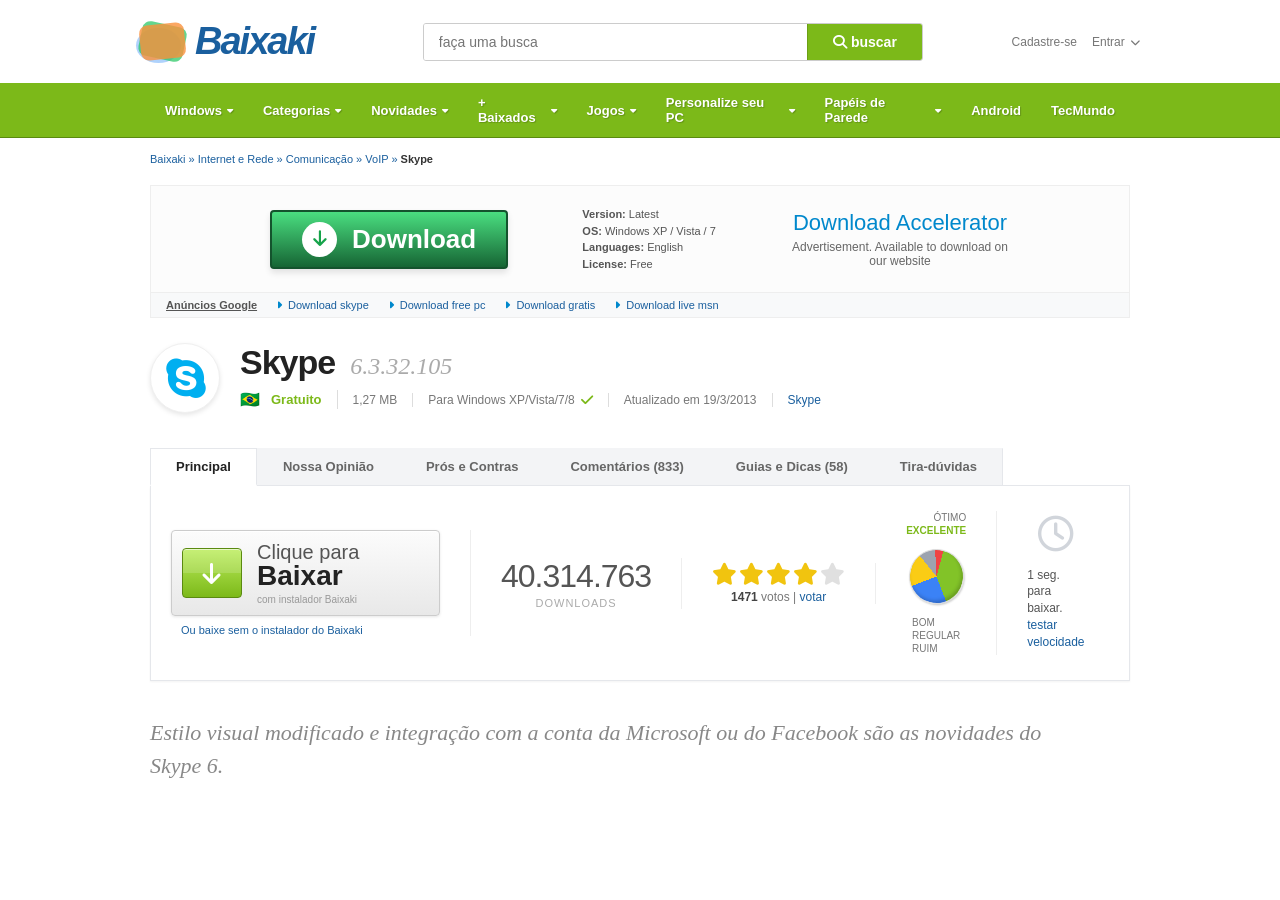
<file: index.html>
<!DOCTYPE html>
<html lang="pt-BR">
<head>
    <meta charset="UTF-8">
    <meta name="viewport" content="width=device-width, initial-scale=1.0">
    <title>Skype - Baixaki</title>
    <!-- FontAwesome para os ícones teste-->
    <link rel="stylesheet" href="https://cdnjs.cloudflare.com/ajax/libs/font-awesome/6.4.0/css/all.min.css">
    <link rel="stylesheet" href="css/style.css">
</head>
<body>

    <!-- Header Principal -->
    <header class="container header">
        <!-- Logo Falsa -->
        <div class="logo-container">
            <div class="logo-graphic">
                <div class="blue"></div>
                <div class="green"></div>
                <div class="orange"></div>
            </div>
            <div class="logo-text">Baixaki</div>
        </div>

        <!-- Barra de Busca -->
        <div class="search-container">
            <input type="text" placeholder="faça uma busca">
            <button><i class="fa-solid fa-magnifying-glass"></i> buscar</button>
        </div>

        <!-- Autenticação -->
        <div class="auth-links">
            <a href="https://globo.com">Cadastre-se</a>
            <a href="#">Entrar <i class="fa-solid fa-chevron-down" style="font-size:10px; margin-left:2px;"></i></a>
        </div>
    </header>

    <!-- Menu de Navegação Verde -->
    <nav class="main-nav-wrapper">
        <div class="container main-nav">
            <a href="#">Windows <i class="fa-solid fa-caret-down"></i></a>
            <a href="#">Categorias <i class="fa-solid fa-caret-down"></i></a>
            <a href="#">Novidades <i class="fa-solid fa-caret-down"></i></a>
            <a href="#">+ Baixados <i class="fa-solid fa-caret-down"></i></a>
            <a href="#">Jogos <i class="fa-solid fa-caret-down"></i></a>
            <a href="#">Personalize seu PC <i class="fa-solid fa-caret-down"></i></a>
            <a href="#">Papéis de Parede <i class="fa-solid fa-caret-down"></i></a>
            <a href="#">Android</a>
            <a href="#">TecMundo</a>
        </div>
    </nav>

    <!-- Container Principal -->
    <main class="container main-content">
        <!-- Breadcrumbs -->
        <div class="breadcrumbs">
            <a href="#">Baixaki</a> » 
            <a href="#">Internet e Rede</a> » 
            <a href="#">Comunicação</a> » 
            <a href="#">VoIP</a> » 
            <span>Skype</span>
        </div>

        <!-- Banner de Anúncio Falso -->
        <div class="ad-banner">
            <div class="ad-content">
                <button class="ad-btn-download">
                    <div class="ad-btn-icon"><i class="fa-solid fa-arrow-down"></i></div>
                    Download
                </button>
                
                <div class="ad-info">
                    <p><strong>Version:</strong> Latest</p>
                    <p><strong>OS:</strong> Windows XP / Vista / 7</p>
                    <p><strong>Languages:</strong> English</p>
                    <p><strong>License:</strong> Free</p>
                </div>

                <div class="ad-title">
                    <h3>Download Accelerator</h3>
                    <p>Advertisement. Available to download on our website</p>
                </div>
            </div>
            
            <div class="ad-links">
                <strong>Anúncios Google</strong>
                <a href="#"><i class="fa-solid fa-caret-right"></i> Download skype</a>
                <a href="#"><i class="fa-solid fa-caret-right"></i> Download free pc</a>
                <a href="#"><i class="fa-solid fa-caret-right"></i> Download gratis</a>
                <a href="#"><i class="fa-solid fa-caret-right"></i> Download live msn</a>
            </div>
        </div>

        <!-- Cabeçalho do Software (Skype) -->
        <div class="software-header">
            <div class="software-icon">
                <i class="fa-brands fa-skype"></i>
            </div>
            
            <div class="software-details">
                <div class="software-title">
                    <h2>Skype</h2>
                    <span class="version">6.3.32.105</span>
                </div>
                
                <div class="software-meta">
                    <div>
                        <span style="font-size:16px; margin-right:5px;" title="Português (Brasil)">🇧🇷</span>
                        <span class="tag-free">Gratuito</span>
                    </div>
                    <div>1,27 MB</div>
                    <div>
                        Para Windows XP/Vista/7/8 
                        <i class="fa-solid fa-check icon-check"></i>
                    </div>
                    <div>Atualizado em 19/3/2013</div>
                    <div><a href="#">Skype</a></div>
                </div>
            </div>
        </div>

        <!-- Abas de Navegação -->
        <div class="tabs">
            <div class="tab active">Principal</div>
            <div class="tab">Nossa Opinião</div>
            <div class="tab">Prós e Contras</div>
            <div class="tab">Comentários (833)</div>
            <div class="tab">Guias e Dicas (58)</div>
            <div class="tab" style="border-right: 1px solid #e5e7eb;">Tira-dúvidas</div>
        </div>

        <!-- Caixa de Download Principal e Estatísticas -->
        <div class="download-box">
            
            <!-- Botão de Baixar -->
            <div class="dl-section">
                <button class="btn-big-download">
                    <div class="btn-3d-icon"><i class="fa-solid fa-arrow-down"></i></div>
                    <div class="btn-text">
                        <div class="line1">Clique para</div>
                        <div class="line2">Baixar</div>
                        <div class="line3">com instalador Baixaki</div>
                    </div>
                </button>
                <a href="#" class="alt-download">Ou baixe sem o instalador do Baixaki</a>
            </div>

            <!-- Downloads Totais -->
            <div class="dl-section dl-stats">
                <div class="number">40.314.763</div>
                <div class="label">downloads</div>
            </div>

            <!-- Avaliação (Estrelas) -->
            <div class="dl-section dl-rating">
                <div class="stars">
                    <i class="fa-solid fa-star"></i>
                    <i class="fa-solid fa-star"></i>
                    <i class="fa-solid fa-star"></i>
                    <i class="fa-solid fa-star"></i>
                    <i class="fa-solid fa-star empty"></i>
                </div>
                <div class="votes">
                    <strong>1471</strong> votos | <a href="#">votar</a>
                </div>
            </div>

            <!-- Gráfico de Pizza -->
            <div class="dl-section dl-chart">
                <div class="chart-labels left">
                    <div>Ótimo</div>
                    <div class="highlight">Excelente</div>
                </div>
                <div class="pie-chart"></div>
                <div class="chart-labels right">
                    <div>Bom</div>
                    <div>Regular</div>
                    <div>Ruim</div>
                </div>
            </div>

            <!-- Tempo Estimado -->
            <div class="dl-section dl-time">
                <i class="fa-regular fa-clock"></i>
                <div class="dl-time-text">
                    1 seg. para baixar.<br>
                    <a href="#">testar velocidade</a>
                </div>
            </div>
        </div>

        <!-- Texto de Descrição em Destaque -->
        <p class="software-description">
            Estilo visual modificado e integração com a conta da Microsoft ou do Facebook são as novidades do Skype 6.
        </p>

    </main>

</body>
</html>
</file>
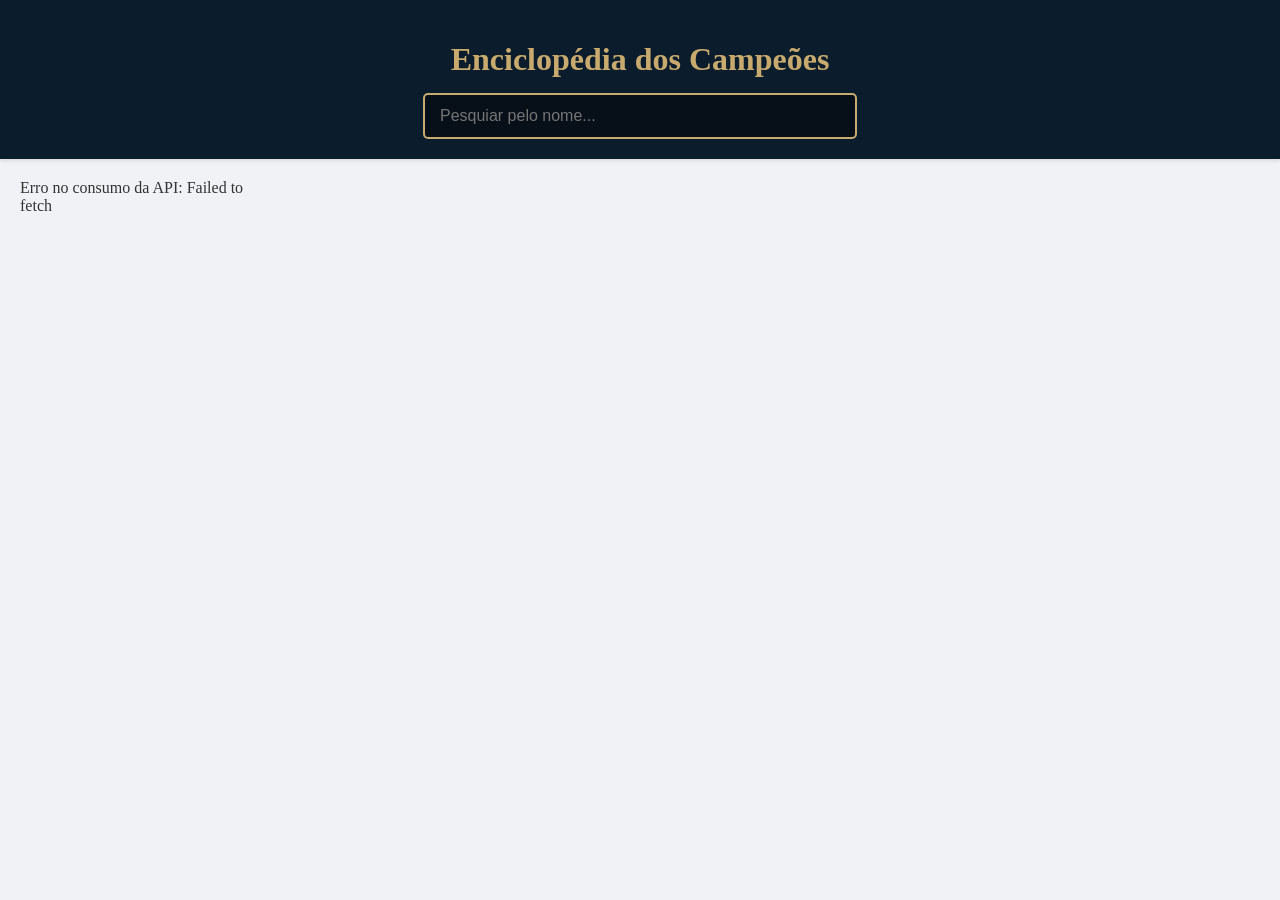
<file: consumo-api-js/index.html>
<!DOCTYPE html>
<html lang="pt-br">
  <head>
    <meta charset="utf-8">
    <meta name="viewport" content="width=divece-width, initial-scale=1.0">
    <title>Campeões do LOL</title>
    <link rel="stylesheet" href="style.css">
  </head>
  <body>
    <header>
      <h1>Enciclopédia dos Campeões</h1>
      <div class="search-container">
        <input type="text" id="search-input" placeholder="Pesquiar pelo nome...">
      </div>
    </header>
    <main>
      <div id="champion-grid"></div>
    </main>
    <script src="script.js" defer></script>
  </body>
</html>
</file>
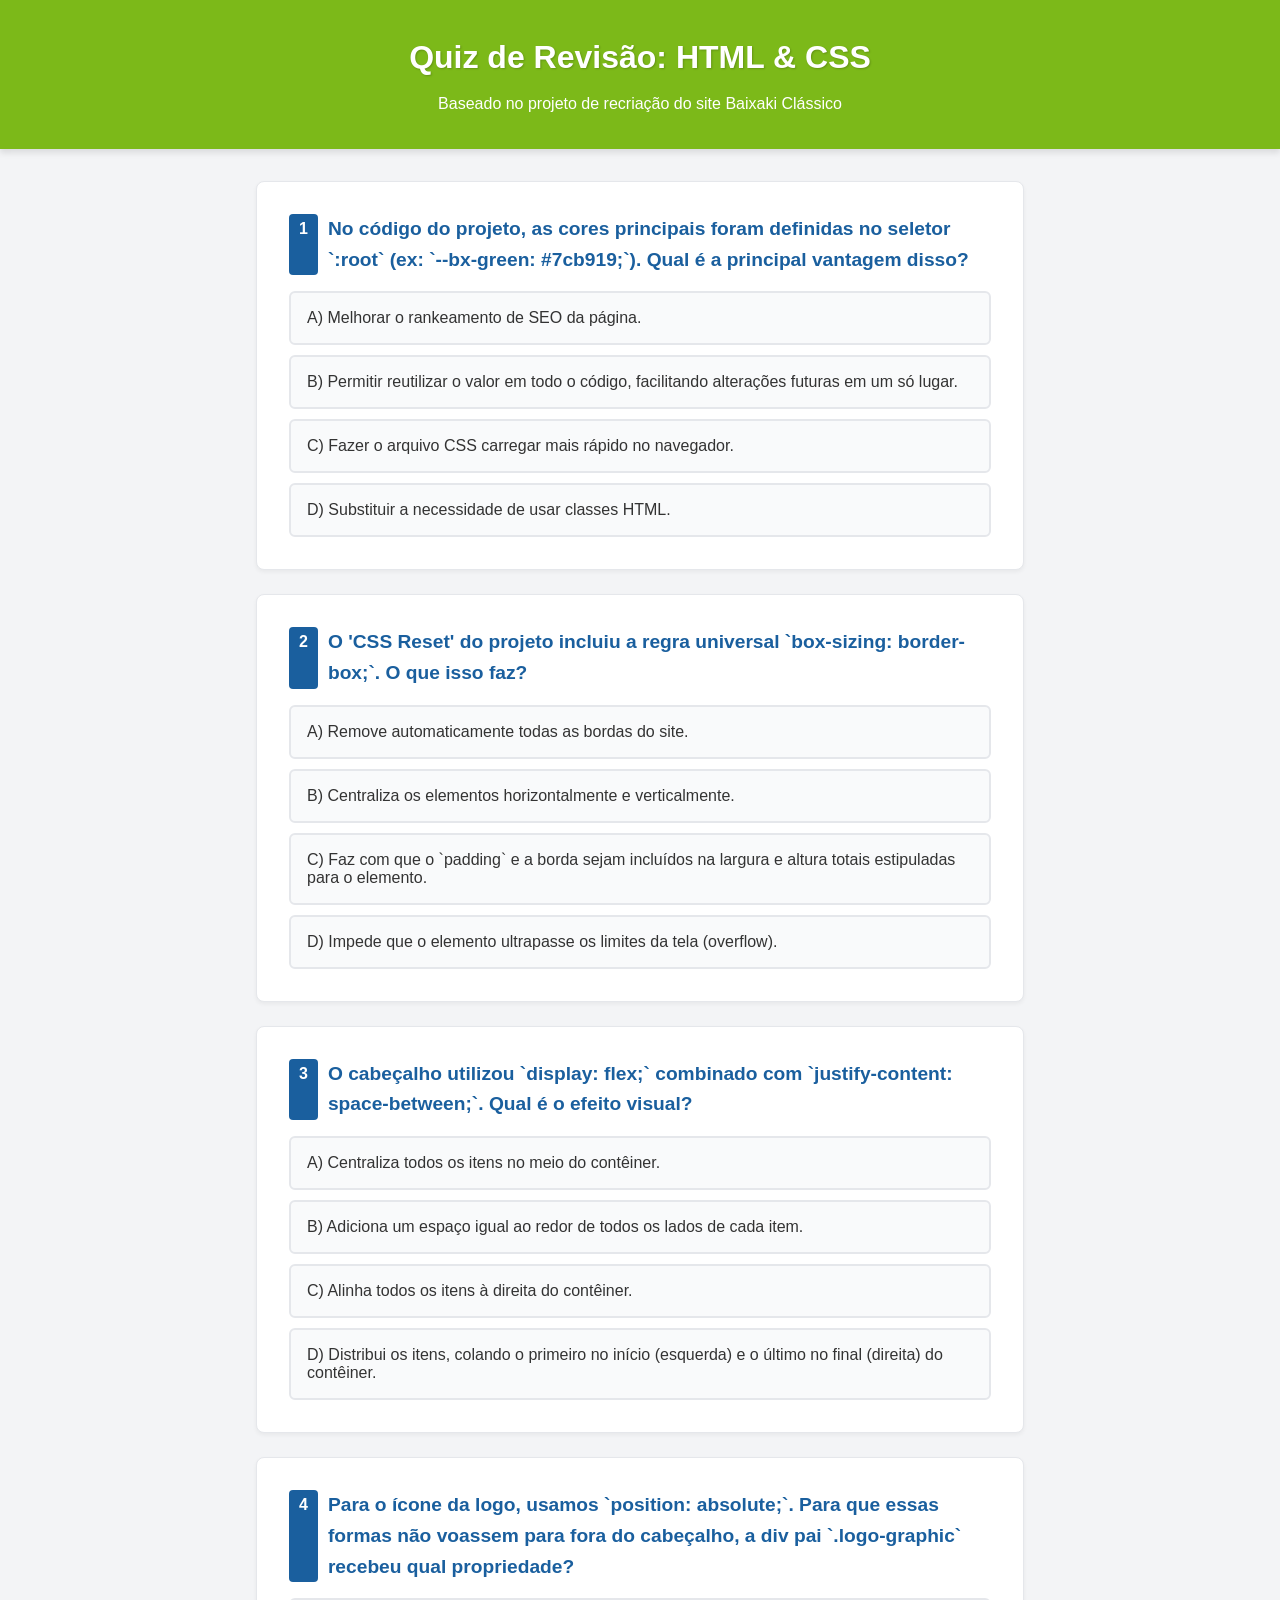
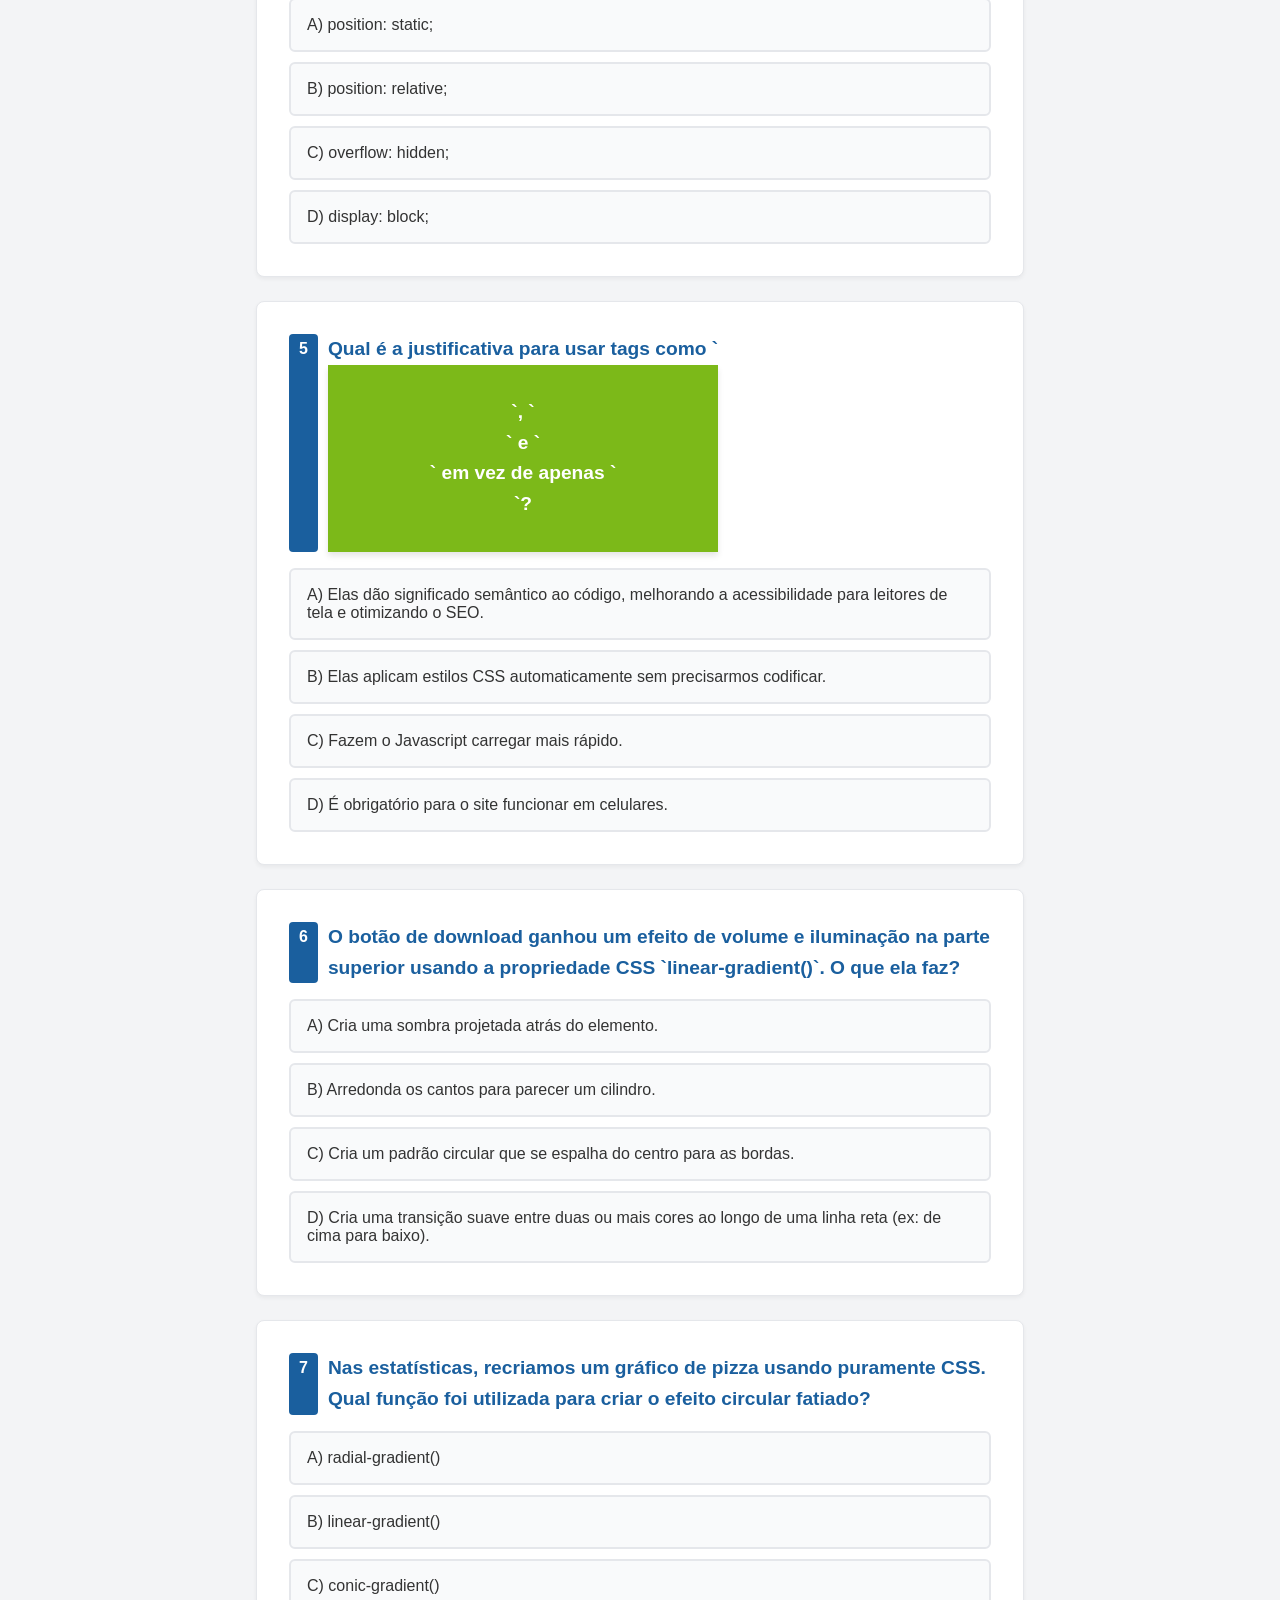
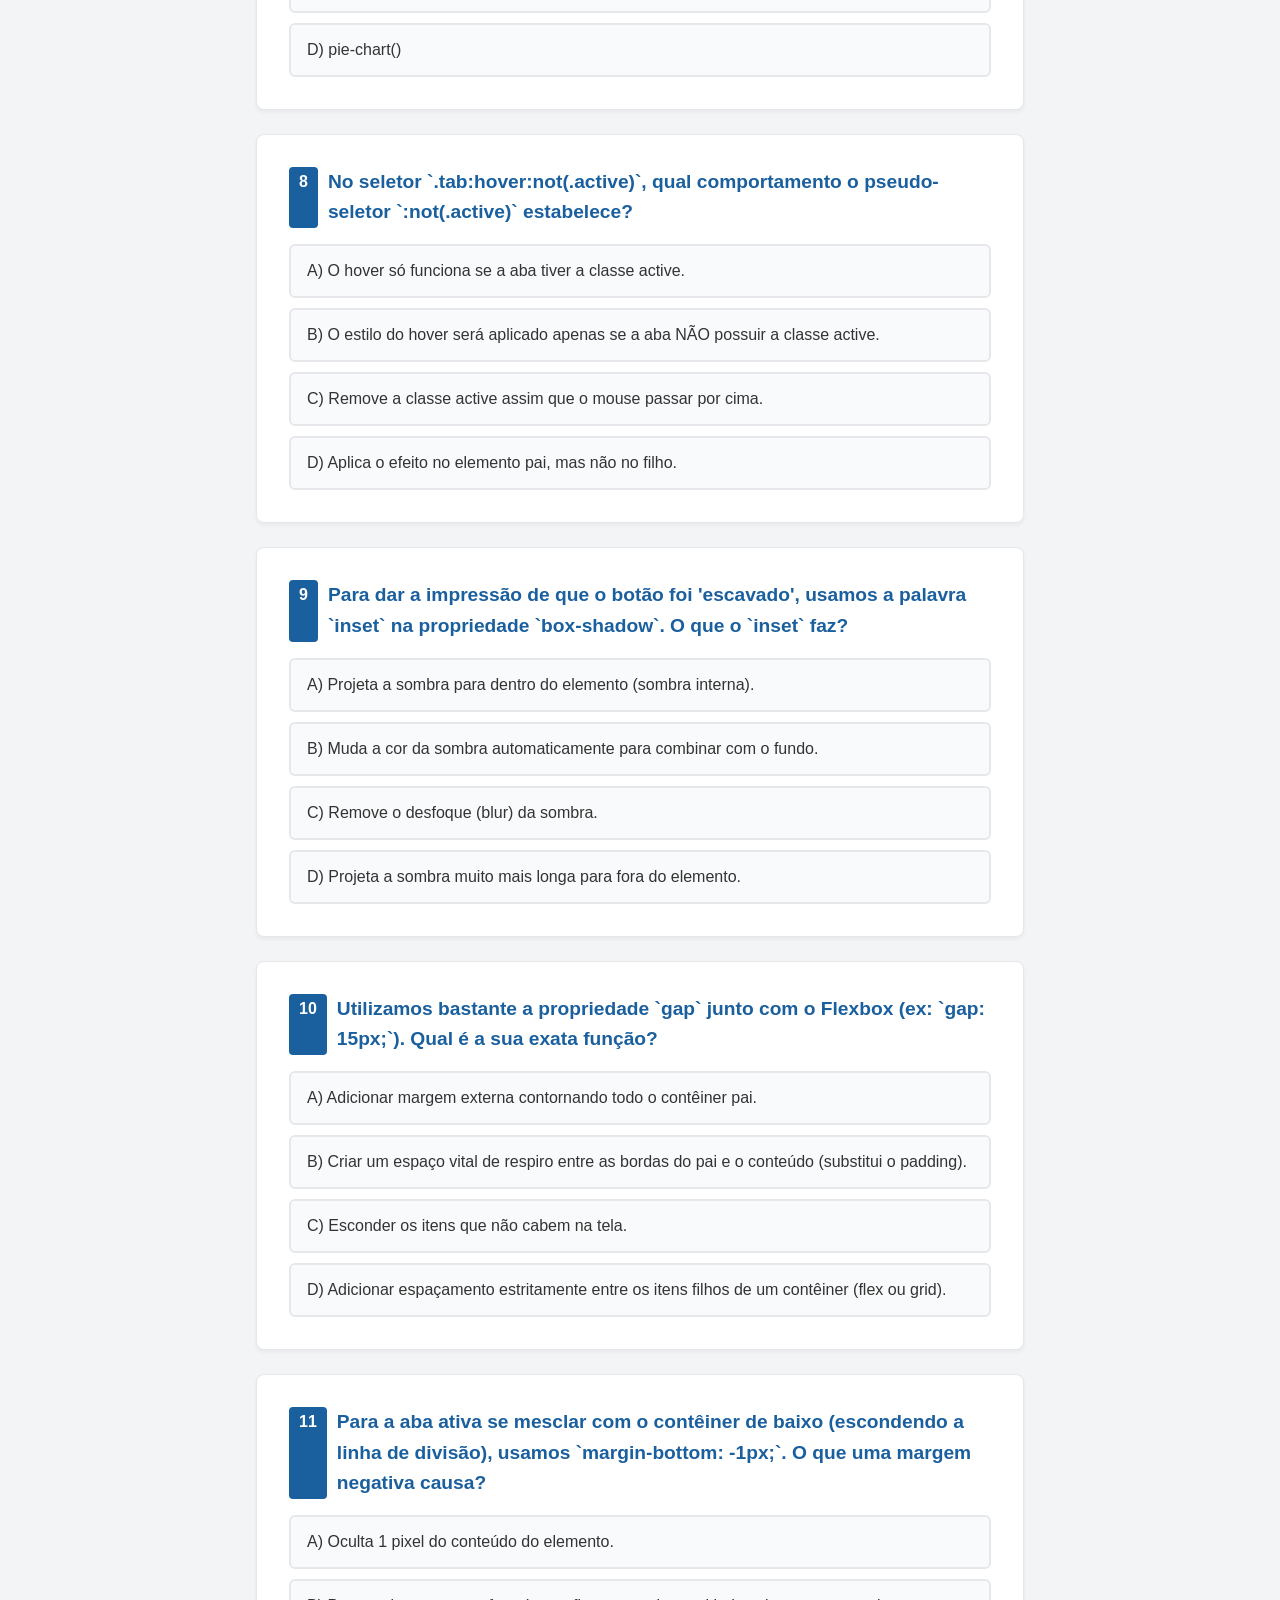
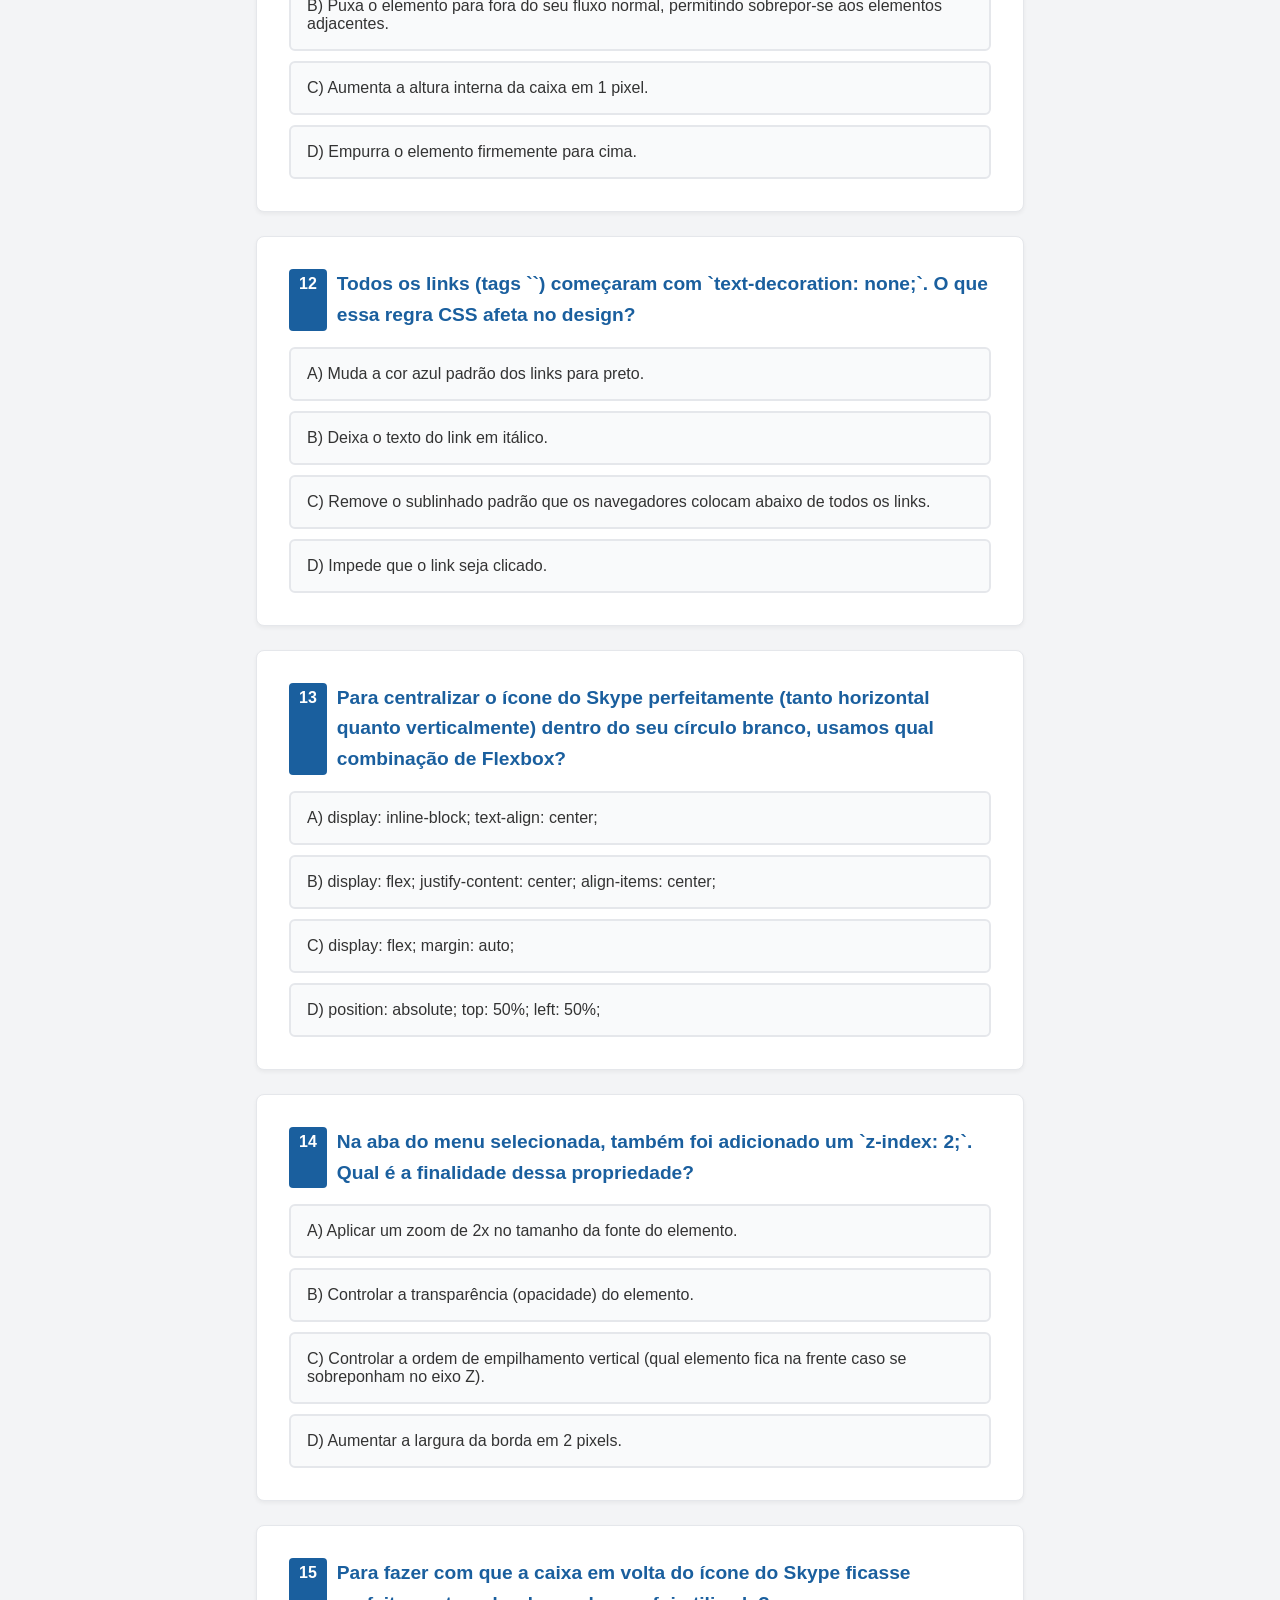
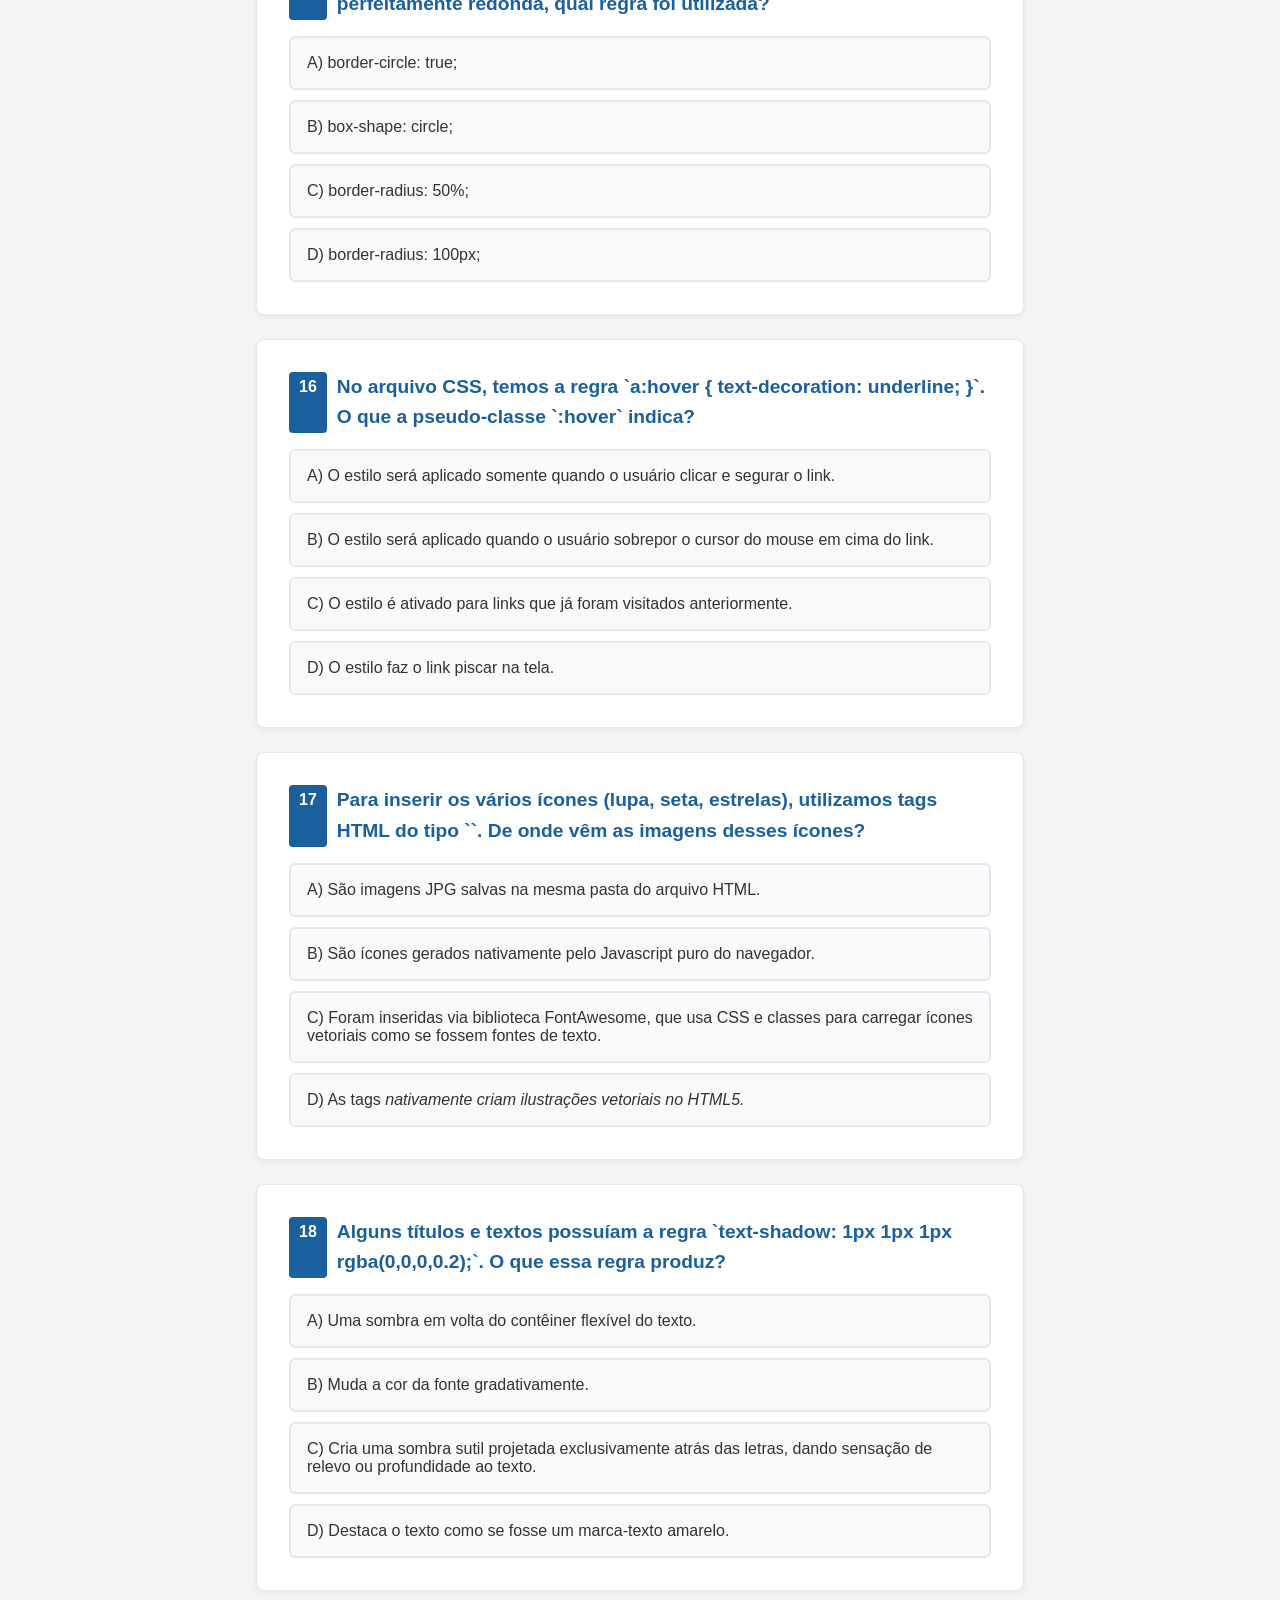
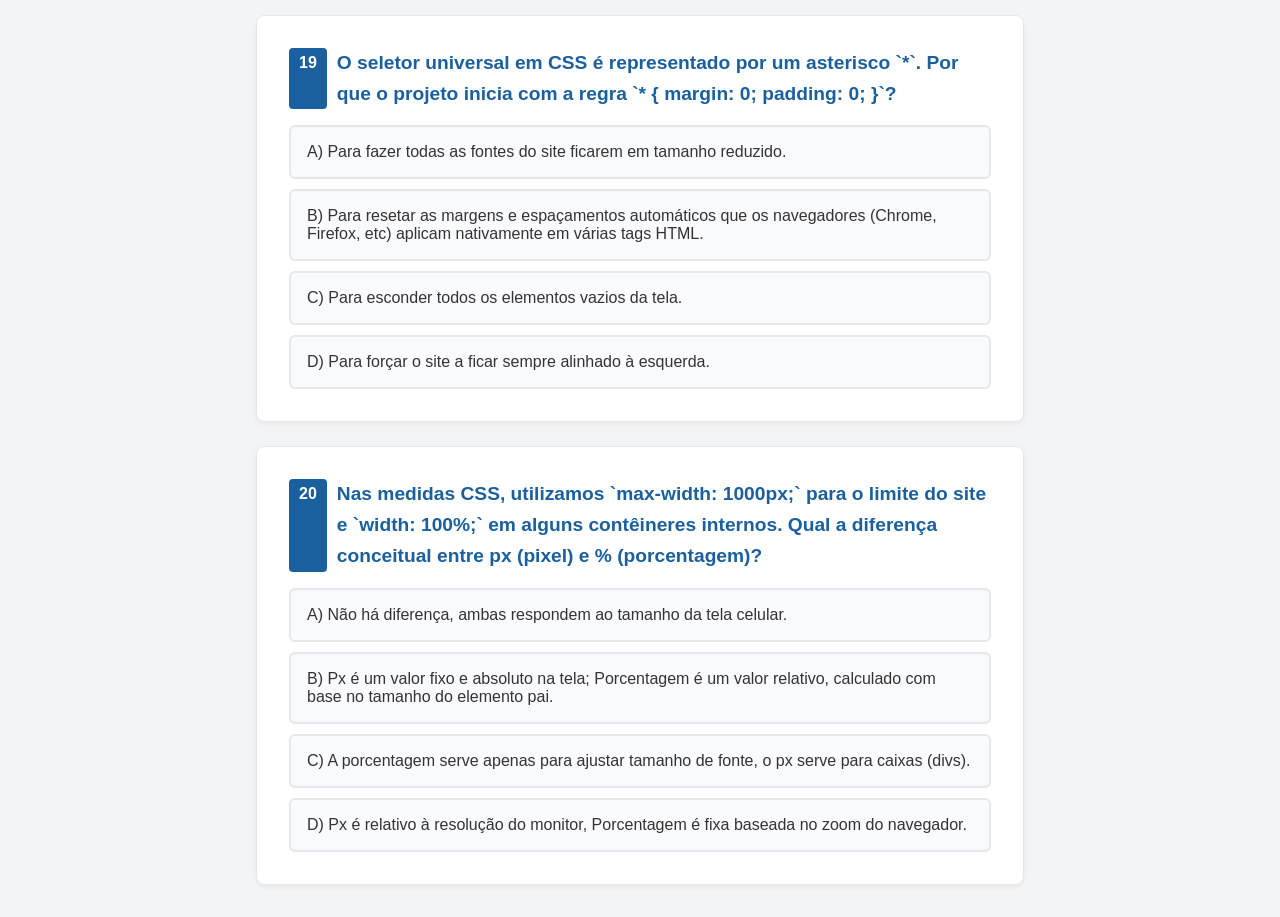
<file: quiz/index.html>
<!DOCTYPE html>
<html lang="pt-BR">
<head>
    <meta charset="UTF-8">
    <meta name="viewport" content="width=device-width, initial-scale=1.0">
    <title>Quiz: Revisão HTML & CSS</title>
    <style>
        :root {
            --primary: #7cb919;
            --primary-dark: #6ca015;
            --secondary: #1a5f9e;
            --bg-color: #f3f4f6;
            --text: #333;
            --card-bg: #fff;
            --correct: #22c55e;
            --incorrect: #ef4444;
        }

        * {
            margin: 0;
            padding: 0;
            box-sizing: border-box;
            font-family: Arial, sans-serif;
        }

        body {
            background-color: var(--bg-color);
            color: var(--text);
            line-height: 1.6;
        }

        header {
            background-color: var(--primary);
            color: white;
            text-align: center;
            padding: 2rem 1rem;
            box-shadow: 0 4px 6px rgba(0,0,0,0.1);
        }

        header h1 {
            font-size: 2rem;
            margin-bottom: 0.5rem;
            text-shadow: 1px 1px 2px rgba(0,0,0,0.2);
        }

        .container {
            max-width: 800px;
            margin: 2rem auto;
            padding: 0 1rem;
        }

        .question-card {
            background-color: var(--card-bg);
            border-radius: 8px;
            padding: 2rem;
            margin-bottom: 1.5rem;
            box-shadow: 0 2px 4px rgba(0,0,0,0.05);
            border: 1px solid #e5e7eb;
        }

        .question-header {
            font-size: 1.2rem;
            font-weight: bold;
            color: var(--secondary);
            margin-bottom: 1rem;
            display: flex;
            gap: 10px;
        }

        .question-num {
            background-color: var(--secondary);
            color: white;
            padding: 2px 10px;
            border-radius: 4px;
            font-size: 1rem;
        }

        .options-grid {
            display: flex;
            flex-direction: column;
            gap: 10px;
        }

        .option-btn {
            background-color: #f9fafb;
            border: 2px solid #e5e7eb;
            padding: 1rem;
            border-radius: 6px;
            text-align: left;
            font-size: 1rem;
            cursor: pointer;
            transition: all 0.2s;
            color: var(--text);
        }

        .option-btn:hover:not(:disabled) {
            background-color: #f3f4f6;
            border-color: #d1d5db;
        }

        /* Classes de estado adicionadas via JS */
        .option-btn.selected {
            border-color: var(--secondary);
            background-color: #eff6ff;
        }
        
        .option-btn.correct {
            border-color: var(--correct);
            background-color: #f0fdf4;
            color: #166534;
            font-weight: bold;
        }
        
        .option-btn.incorrect {
            border-color: var(--incorrect);
            background-color: #fef2f2;
            color: #991b1b;
        }

        .option-btn:disabled {
            cursor: default;
        }

        .feedback {
            margin-top: 1rem;
            padding: 1rem;
            border-radius: 6px;
            display: none;
            font-size: 0.95rem;
        }

        .feedback.show {
            display: block;
        }

        .feedback.success {
            background-color: #dcfce7;
            color: #166534;
            border: 1px solid #bbf7d0;
        }

        .feedback.error {
            background-color: #fee2e2;
            color: #991b1b;
            border: 1px solid #fecaca;
        }

        #result-container {
            text-align: center;
            background: white;
            padding: 3rem;
            border-radius: 8px;
            box-shadow: 0 4px 6px rgba(0,0,0,0.1);
            margin-bottom: 3rem;
            display: none;
        }

        .score-text {
            font-size: 3rem;
            font-weight: bold;
            color: var(--primary);
            margin: 1rem 0;
        }

        .btn-finish {
            background-color: var(--secondary);
            color: white;
            border: none;
            padding: 1rem 2rem;
            font-size: 1.2rem;
            border-radius: 6px;
            cursor: pointer;
            width: 100%;
            margin-bottom: 3rem;
            font-weight: bold;
            transition: background 0.2s;
        }

        .btn-finish:hover {
            background-color: #124576;
        }
        
        code {
            background-color: #e5e7eb;
            padding: 2px 5px;
            border-radius: 4px;
            font-family: monospace;
            color: #b91c1c;
        }
    </style>
</head>
<body>

    <header>
        <h1>Quiz de Revisão: HTML & CSS</h1>
        <p>Baseado no projeto de recriação do site Baixaki Clássico</p>
    </header>

    <div class="container" id="quiz-container">
        <!-- As questões serão injetadas aqui pelo JavaScript -->
    </div>

    <div class="container">
        <button id="btn-submit" class="btn-finish" style="display: none;">Ver Meu Resultado</button>
        
        <div id="result-container">
            <h2>Fim do Quiz!</h2>
            <div class="score-text" id="final-score">0 / 20</div>
            <p id="score-message">Calculando sua pontuação...</p>
            <button onclick="location.reload()" class="btn-finish" style="margin-top: 2rem; width: auto;">Tentar Novamente</button>
        </div>
    </div>

    <script>
        const questions = [
            {
                q: "No código do projeto, as cores principais foram definidas no seletor `:root` (ex: `--bx-green: #7cb919;`). Qual é a principal vantagem disso?",
                options: [
                    "Melhorar o rankeamento de SEO da página.",
                    "Permitir reutilizar o valor em todo o código, facilitando alterações futuras em um só lugar.",
                    "Fazer o arquivo CSS carregar mais rápido no navegador.",
                    "Substituir a necessidade de usar classes HTML."
                ],
                answer: 1,
                explanation: "As variáveis CSS nativas (declaradas no :root) permitem centralizar valores (como cores e fontes) que se repetem. Se o cliente mudar a cor da marca, você altera apenas uma linha e o site inteiro atualiza."
            },
            {
                q: "O 'CSS Reset' do projeto incluiu a regra universal `box-sizing: border-box;`. O que isso faz?",
                options: [
                    "Remove automaticamente todas as bordas do site.",
                    "Centraliza os elementos horizontalmente e verticalmente.",
                    "Faz com que o `padding` e a borda sejam incluídos na largura e altura totais estipuladas para o elemento.",
                    "Impede que o elemento ultrapasse os limites da tela (overflow)."
                ],
                answer: 2,
                explanation: "Com border-box, se uma div tiver 100px de largura e receber 20px de padding, ela continuará com o tamanho final de 100px (o conteúdo interno encolhe para acomodar o padding)."
            },
            {
                q: "O cabeçalho utilizou `display: flex;` combinado com `justify-content: space-between;`. Qual é o efeito visual?",
                options: [
                    "Centraliza todos os itens no meio do contêiner.",
                    "Adiciona um espaço igual ao redor de todos os lados de cada item.",
                    "Alinha todos os itens à direita do contêiner.",
                    "Distribui os itens, colando o primeiro no início (esquerda) e o último no final (direita) do contêiner."
                ],
                answer: 3,
                explanation: "O space-between usa o espaço livre do contêiner flexível e o coloca inteiramente entre os itens, empurrando-os para as bordas opostas."
            },
            {
                q: "Para o ícone da logo, usamos `position: absolute;`. Para que essas formas não voassem para fora do cabeçalho, a div pai `.logo-graphic` recebeu qual propriedade?",
                options: [
                    "position: static;",
                    "position: relative;",
                    "overflow: hidden;",
                    "display: block;"
                ],
                answer: 1,
                explanation: "Um elemento 'absolute' procura o ancestral mais próximo que tenha posicionamento diferente de 'static' (como o 'relative') para usar como ponto zero de referência de coordenadas."
            },
            {
                q: "Qual é a justificativa para usar tags como `<header>`, `<nav>` e `<main>` em vez de apenas `<div class=\"header\">`?",
                options: [
                    "Elas dão significado semântico ao código, melhorando a acessibilidade para leitores de tela e otimizando o SEO.",
                    "Elas aplicam estilos CSS automaticamente sem precisarmos codificar.",
                    "Fazem o Javascript carregar mais rápido.",
                    "É obrigatório para o site funcionar em celulares."
                ],
                answer: 0,
                explanation: "Tags semânticas descrevem a função do seu conteúdo estruturalmente, ajudando robôs (como o Google) e softwares de acessibilidade a 'lerem' o site corretamente."
            },
            {
                q: "O botão de download ganhou um efeito de volume e iluminação na parte superior usando a propriedade CSS `linear-gradient()`. O que ela faz?",
                options: [
                    "Cria uma sombra projetada atrás do elemento.",
                    "Arredonda os cantos para parecer um cilindro.",
                    "Cria um padrão circular que se espalha do centro para as bordas.",
                    "Cria uma transição suave entre duas ou mais cores ao longo de uma linha reta (ex: de cima para baixo)."
                ],
                answer: 3,
                explanation: "O linear-gradient é aplicado na propriedade 'background' e cria efeitos de transição de cor, essenciais para simular iluminação (de uma cor clara para uma escura)."
            },
            {
                q: "Nas estatísticas, recriamos um gráfico de pizza usando puramente CSS. Qual função foi utilizada para criar o efeito circular fatiado?",
                options: [
                    "radial-gradient()",
                    "linear-gradient()",
                    "conic-gradient()",
                    "pie-chart()"
                ],
                answer: 2,
                explanation: "O conic-gradient() cria transições de cores em volta de um ponto central (distribuídas em graus), perfeito para desenhar gráficos de pizza (pie charts)."
            },
            {
                q: "No seletor `.tab:hover:not(.active)`, qual comportamento o pseudo-seletor `:not(.active)` estabelece?",
                options: [
                    "O hover só funciona se a aba tiver a classe active.",
                    "O estilo do hover será aplicado apenas se a aba NÃO possuir a classe active.",
                    "Remove a classe active assim que o mouse passar por cima.",
                    "Aplica o efeito no elemento pai, mas não no filho."
                ],
                answer: 1,
                explanation: "O :not() atua como uma exclusão. No menu, queríamos que as abas inativas mudassem de cor ao passar o mouse, mas a aba que já estivesse selecionada (.active) deveria ignorar o mouse."
            },
            {
                q: "Para dar a impressão de que o botão foi 'escavado', usamos a palavra `inset` na propriedade `box-shadow`. O que o `inset` faz?",
                options: [
                    "Projeta a sombra para dentro do elemento (sombra interna).",
                    "Muda a cor da sombra automaticamente para combinar com o fundo.",
                    "Remove o desfoque (blur) da sombra.",
                    "Projeta a sombra muito mais longa para fora do elemento."
                ],
                answer: 0,
                explanation: "A palavra-chave 'inset' inverte o comportamento padrão do box-shadow, fazendo com que a sombra caia das bordas para o miolo interno do contêiner, gerando o efeito de reentrância (baixo-relevo)."
            },
            {
                q: "Utilizamos bastante a propriedade `gap` junto com o Flexbox (ex: `gap: 15px;`). Qual é a sua exata função?",
                options: [
                    "Adicionar margem externa contornando todo o contêiner pai.",
                    "Criar um espaço vital de respiro entre as bordas do pai e o conteúdo (substitui o padding).",
                    "Esconder os itens que não cabem na tela.",
                    "Adicionar espaçamento estritamente entre os itens filhos de um contêiner (flex ou grid)."
                ],
                answer: 3,
                explanation: "O gap é poderoso porque coloca espaço APENAS entre os elementos internos, sem empurrar as bordas iniciais ou finais do layout."
            },
            {
                q: "Para a aba ativa se mesclar com o contêiner de baixo (escondendo a linha de divisão), usamos `margin-bottom: -1px;`. O que uma margem negativa causa?",
                options: [
                    "Oculta 1 pixel do conteúdo do elemento.",
                    "Puxa o elemento para fora do seu fluxo normal, permitindo sobrepor-se aos elementos adjacentes.",
                    "Aumenta a altura interna da caixa em 1 pixel.",
                    "Empurra o elemento firmemente para cima."
                ],
                answer: 1,
                explanation: "A margem negativa atrai o elemento na direção indicada, ignorando os limites normais das caixas, permitindo que a base da aba cobrisse exatamente a linha da borda do contêiner de baixo."
            },
            {
                q: "Todos os links (tags `<a>`) começaram com `text-decoration: none;`. O que essa regra CSS afeta no design?",
                options: [
                    "Muda a cor azul padrão dos links para preto.",
                    "Deixa o texto do link em itálico.",
                    "Remove o sublinhado padrão que os navegadores colocam abaixo de todos os links.",
                    "Impede que o link seja clicado."
                ],
                answer: 2,
                explanation: "Navegadores aplicam 'text-decoration: underline' por padrão nos hiperlinks. Usamos 'none' para remover a linha e estilizarmos da nossa maneira."
            },
            {
                q: "Para centralizar o ícone do Skype perfeitamente (tanto horizontal quanto verticalmente) dentro do seu círculo branco, usamos qual combinação de Flexbox?",
                options: [
                    "display: inline-block; text-align: center;",
                    "display: flex; justify-content: center; align-items: center;",
                    "display: flex; margin: auto;",
                    "position: absolute; top: 50%; left: 50%;"
                ],
                answer: 1,
                explanation: "Dentro de um Flex container, 'justify-content: center' alinha no eixo principal (horizontal por padrão) e 'align-items: center' alinha no eixo transversal (vertical)."
            },
            {
                q: "Na aba do menu selecionada, também foi adicionado um `z-index: 2;`. Qual é a finalidade dessa propriedade?",
                options: [
                    "Aplicar um zoom de 2x no tamanho da fonte do elemento.",
                    "Controlar a transparência (opacidade) do elemento.",
                    "Controlar a ordem de empilhamento vertical (qual elemento fica na frente caso se sobreponham no eixo Z).",
                    "Aumentar a largura da borda em 2 pixels."
                ],
                answer: 2,
                explanation: "Como usamos uma margem negativa para a aba sobrepor a linha de baixo, o z-index garante que ela seja forçada a aparecer por cima do conteúdo inferior, e não ser escondida por ele."
            },
            {
                q: "Para fazer com que a caixa em volta do ícone do Skype ficasse perfeitamente redonda, qual regra foi utilizada?",
                options: [
                    "border-circle: true;",
                    "box-shape: circle;",
                    "border-radius: 50%;",
                    "border-radius: 100px;"
                ],
                answer: 2,
                explanation: "Aplicar 'border-radius: 50%' em um elemento que possui a largura (width) e altura (height) iguais transforma o quadrado/retângulo em um círculo perfeito."
            },
            {
                q: "No arquivo CSS, temos a regra `a:hover { text-decoration: underline; }`. O que a pseudo-classe `:hover` indica?",
                options: [
                    "O estilo será aplicado somente quando o usuário clicar e segurar o link.",
                    "O estilo será aplicado quando o usuário sobrepor o cursor do mouse em cima do link.",
                    "O estilo é ativado para links que já foram visitados anteriormente.",
                    "O estilo faz o link piscar na tela."
                ],
                answer: 1,
                explanation: "A pseudo-classe :hover reage à interação do ponteiro do mouse. No projeto, os links que não tinham sublinhado passavam a tê-lo para indicar que eram clicáveis quando o usuário apontava para eles."
            },
            {
                q: "Para inserir os vários ícones (lupa, seta, estrelas), utilizamos tags HTML do tipo `<i class=\"fa-solid fa-star\"></i>`. De onde vêm as imagens desses ícones?",
                options: [
                    "São imagens JPG salvas na mesma pasta do arquivo HTML.",
                    "São ícones gerados nativamente pelo Javascript puro do navegador.",
                    "Foram inseridas via biblioteca FontAwesome, que usa CSS e classes para carregar ícones vetoriais como se fossem fontes de texto.",
                    "As tags <i> nativamente criam ilustrações vetoriais no HTML5."
                ],
                answer: 2,
                explanation: "Ao importar a folha de estilos do FontAwesome no cabeçalho, as classes .fa-solid invocam caracteres especiais (ícones) usando o recurso de fontes e propriedades de conteúdo (::before) do CSS."
            },
            {
                q: "Alguns títulos e textos possuíam a regra `text-shadow: 1px 1px 1px rgba(0,0,0,0.2);`. O que essa regra produz?",
                options: [
                    "Uma sombra em volta do contêiner flexível do texto.",
                    "Muda a cor da fonte gradativamente.",
                    "Cria uma sombra sutil projetada exclusivamente atrás das letras, dando sensação de relevo ou profundidade ao texto.",
                    "Destaca o texto como se fosse um marca-texto amarelo."
                ],
                answer: 2,
                explanation: "Diferente do box-shadow que projeta a sombra na 'caixa' (div), o text-shadow segue exatamente o contorno dos caracteres da fonte."
            },
            {
                q: "O seletor universal em CSS é representado por um asterisco `*`. Por que o projeto inicia com a regra `* { margin: 0; padding: 0; }`?",
                options: [
                    "Para fazer todas as fontes do site ficarem em tamanho reduzido.",
                    "Para resetar as margens e espaçamentos automáticos que os navegadores (Chrome, Firefox, etc) aplicam nativamente em várias tags HTML.",
                    "Para esconder todos os elementos vazios da tela.",
                    "Para forçar o site a ficar sempre alinhado à esquerda."
                ],
                answer: 1,
                explanation: "Esse é o 'Reset CSS' mais básico. Ele impede que as margens padrões que vêm de fábrica no HTML (como em <h1>, <p> ou <body>) estraguem o layout que você está construindo."
            },
            {
                q: "Nas medidas CSS, utilizamos `max-width: 1000px;` para o limite do site e `width: 100%;` em alguns contêineres internos. Qual a diferença conceitual entre px (pixel) e % (porcentagem)?",
                options: [
                    "Não há diferença, ambas respondem ao tamanho da tela celular.",
                    "Px é um valor fixo e absoluto na tela; Porcentagem é um valor relativo, calculado com base no tamanho do elemento pai.",
                    "A porcentagem serve apenas para ajustar tamanho de fonte, o px serve para caixas (divs).",
                    "Px é relativo à resolução do monitor, Porcentagem é fixa baseada no zoom do navegador."
                ],
                answer: 1,
                explanation: "Pixeis (px) impõem um tamanho fixo. Porcentagens (%) garantem que o elemento estique ou encolha fluidamente, dependendo de quanto espaço o elemento ancestral (pai) oferece a ele."
            }
        ];

        let answers = new Array(questions.length).fill(null);
        let score = 0;
        let isSubmitted = false;

        const container = document.getElementById('quiz-container');
        const submitBtn = document.getElementById('btn-submit');
        const resultContainer = document.getElementById('result-container');

        // Renderizar questões
        questions.forEach((q, index) => {
            const qCard = document.createElement('div');
            qCard.className = 'question-card';
            qCard.id = `q-card-${index}`;

            const qHeader = document.createElement('div');
            qHeader.className = 'question-header';
            qHeader.innerHTML = `<span class="question-num">${index + 1}</span> <span>${q.q}</span>`;
            
            const optionsGrid = document.createElement('div');
            optionsGrid.className = 'options-grid';

            q.options.forEach((optText, optIndex) => {
                const btn = document.createElement('button');
                btn.className = 'option-btn';
                btn.innerHTML = `${String.fromCharCode(65 + optIndex)}) ${optText}`;
                btn.onclick = () => selectOption(index, optIndex, btn);
                optionsGrid.appendChild(btn);
            });

            const feedbackDiv = document.createElement('div');
            feedbackDiv.className = 'feedback';
            feedbackDiv.id = `feedback-${index}`;

            qCard.appendChild(qHeader);
            qCard.appendChild(optionsGrid);
            qCard.appendChild(feedbackDiv);
            container.appendChild(qCard);
        });

        // Função de seleção
        function selectOption(questionIndex, optionIndex, clickedBtn) {
            if (isSubmitted) return; // Travar após submissão

            answers[questionIndex] = optionIndex;
            
            // Remover seleção anterior visualmente
            const parent = clickedBtn.parentElement;
            const buttons = parent.querySelectorAll('.option-btn');
            buttons.forEach(b => b.classList.remove('selected'));
            
            // Adicionar seleção visual
            clickedBtn.classList.add('selected');

            // Mostrar botão de submit se respondeu pelo menos uma
            submitBtn.style.display = 'block';
        }

        // Submissão
        submitBtn.onclick = () => {
            if (isSubmitted) return;
            isSubmitted = true;
            score = 0;
            submitBtn.style.display = 'none';

            // Avaliar respostas
            questions.forEach((q, index) => {
                const qCard = document.getElementById(`q-card-${index}`);
                const buttons = qCard.querySelectorAll('.option-btn');
                const feedbackDiv = document.getElementById(`feedback-${index}`);
                
                const userAnswer = answers[index];
                
                // Desativar botões
                buttons.forEach(b => b.disabled = true);

                if (userAnswer === q.answer) {
                    score++;
                    buttons[userAnswer].classList.add('correct');
                    feedbackDiv.innerHTML = `<strong><i class="fa-solid fa-check"></i> Correto!</strong> <br> ${q.explanation}`;
                    feedbackDiv.className = 'feedback success show';
                } else {
                    // Marcar a errada que ele escolheu
                    if (userAnswer !== null) {
                        buttons[userAnswer].classList.add('incorrect');
                    }
                    // Destacar a que era certa
                    buttons[q.answer].classList.add('correct');
                    
                    feedbackDiv.innerHTML = `<strong><i class="fa-solid fa-xmark"></i> Incorreto!</strong> <br> ${q.explanation}`;
                    feedbackDiv.className = 'feedback error show';
                }
            });

            // Mostrar resultado final
            resultContainer.style.display = 'block';
            document.getElementById('final-score').innerText = `${score} / 20`;
            
            const msgEl = document.getElementById('score-message');
            if(score === 20) {
                msgEl.innerText = "Perfeito! Você dominou o CSS e o HTML dessa aula!";
            } else if (score >= 14) {
                msgEl.innerText = "Excelente trabalho! Você absorveu os conceitos principais de Flexbox e Posicionamento.";
            } else if (score >= 10) {
                msgEl.innerText = "Bom desempenho. Revise as explicações das questões que você errou para fixar os comandos!";
            } else {
                msgEl.innerText = "É um assunto denso! Leia as explicações atentamente e tente novamente!";
            }
            
            // Scroll para o fim
            window.scrollTo({
                top: document.body.scrollHeight,
                behavior: 'smooth'
            });
        };
    </script>
</body>
</html>
</file>
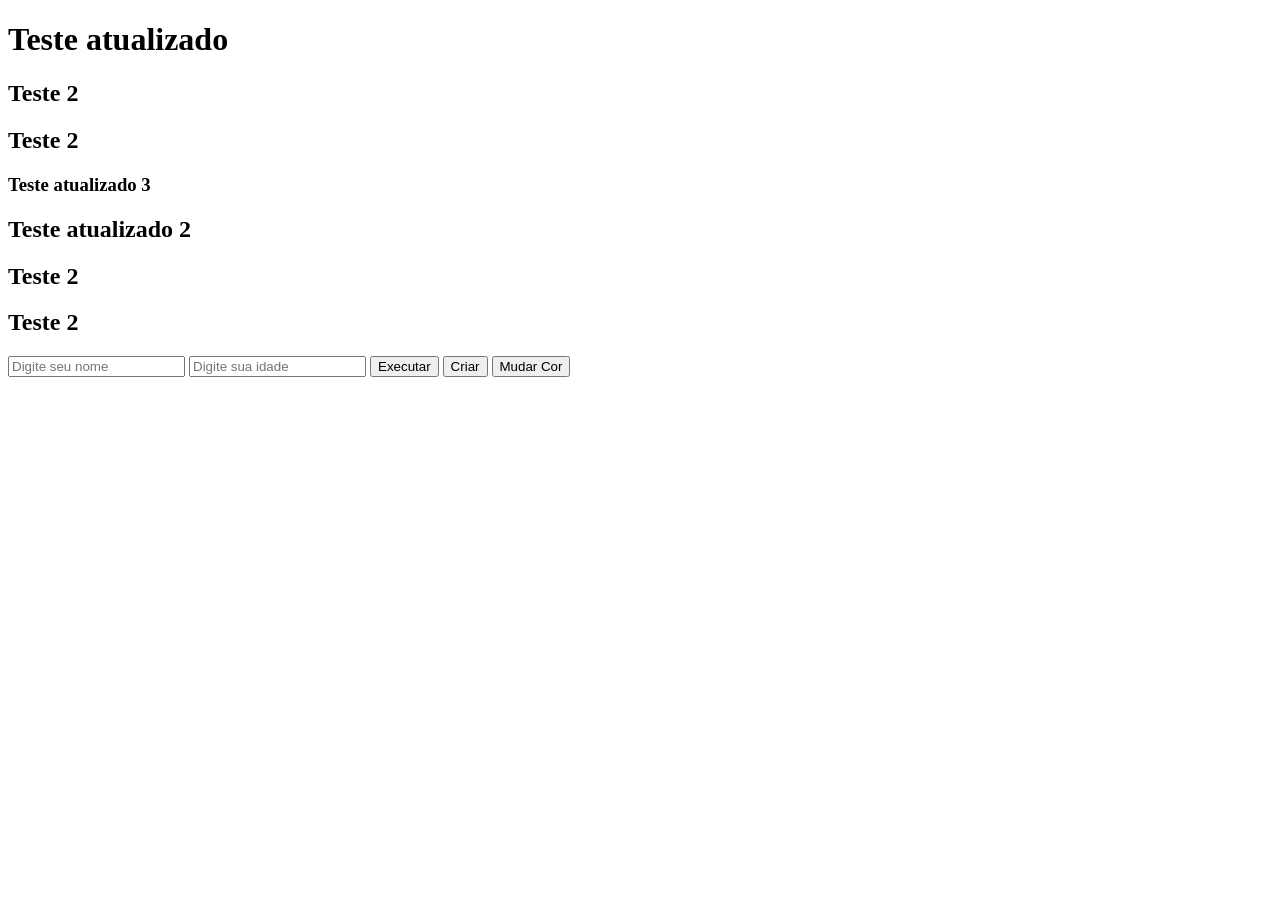
<file: uso-js/index.html>
<!DOCTYPE html>
<html lang="pt-BR">
  <head>
    <title>Teste</title>
  </head>
  <body>
    <h1 id="titulo">Teste</h1>
    <h2 class="titulo">Teste 2</h2>
    <h2 class="titulo">Teste 2</h2>
    <h3 class="titulo">Teste 2</h2>
      <h2 class="titulo">Teste 2</h2>
      <h2 class="titulo">Teste 2</h2>
      <h2 class="titulo">Teste 2</h2>
      <input type="text" id="nome" placeholder="Digite seu nome">
      <input type="number" name="idade" id="idade" placeholder="Digite sua idade">
      <button onclick="mostrarTexto()">Executar</button>
      <button onclick="criarElemento()">Criar</button> 
      <button onclick="mudarCor()">Mudar Cor</button> 
      <script src="script.js"></script>
    </body>
</html>
</file>
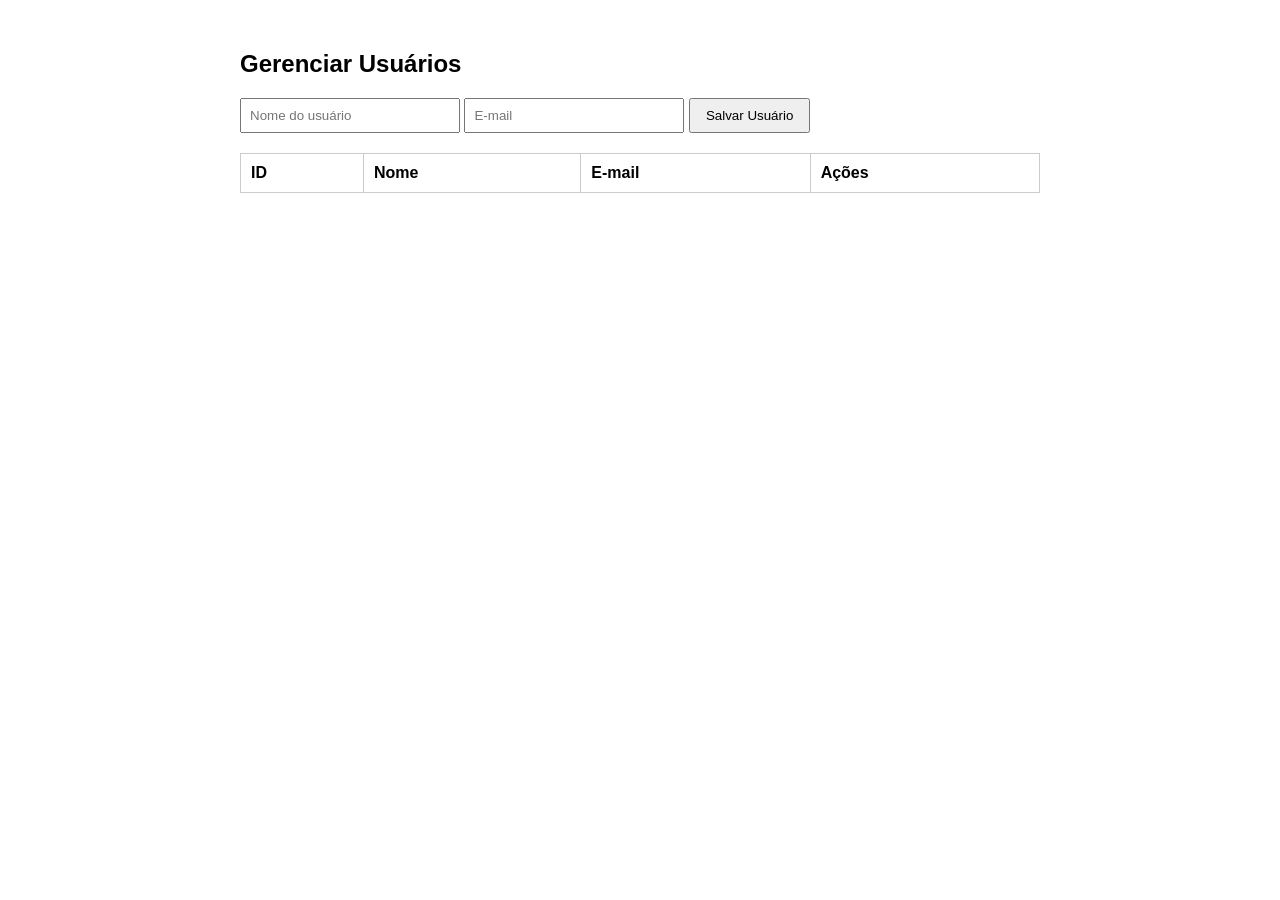
<file: php/php-postgresql-api/index.html>
<!DOCTYPE html>
<html lang="pt-BR">
    <head>
        <meta charset="UTF-8">
        <title>Consumo de API - Cadastro de Usuários</title>
        <link rel="stylesheet" href="style.css">
    </head>
    <body>
        <h2>Gerenciar Usuários</h2>
        <!-- Formulário que servirá tanto para Criar quanto para Atualizar -->
        <form id="usuarioForm">
            <!-- Campo oculto para guardar o ID quando formos editar -->
            <input type="hidden" id="usuarioId">
            
            <div class="form-group">
                <input type="text" id="nome" placeholder="Nome do usuário" required>
                <input type="email" id="email" placeholder="E-mail" required>
                <button type="submit" id="btnSalvar">Salvar Usuário</button>
                <button type="button" id="btnCancelar" style="display: none;" onclick="limparFormulario()">Cancelar Edição</button>
            </div>
        </form>
        <table>
            <thead>
                <tr>
                    <th>ID</th>
                    <th>Nome</th>
                    <th>E-mail</th>
                    <th>Ações</th>
                </tr>
            </thead>
            <tbody id="tabelaUsuarios">
                <!-- As linhas serão injetadas aqui pelo JavaScript -->
            </tbody>
        </table>
        <script src="script.js"></script>
    </body>
</html>
</file>
<file: css/style.css>
:root {
  --bx-green: #7cb919;
  --bx-green-hover: #6ca015;
  --bx-blue: #1a5f9e;
  --skype-blue: #00aff0;
  --bg-color: #ffffff;
  --text-color: #333333;
  --border-color: #e5e7eb;
}

* {
  margin: 0;
  padding: 0;
  box-sizing: border-box;
}

body {
  background-color: var(--bg-color);
  color: var(--text-color);
  font-family: Arial, Helvetica, sans-serif;
  font-size: 13px;
  -webkit-font-smoothing: antialiased;
}

a {
  text-decoration: none;
  color: var(--bx-blue);
}

a:hover {
  text-decoration: underline;
}

.container {
  width: 100%;
  max-width: 1000px;
  margin: 0 auto;
  padding: 0 10px;
}

/* ==========================================================================
           Cabeçalho (Header) e Busca
           ========================================================================== */
.header {
  display: flex;
  justify-content: space-between;
  align-items: center;
  padding: 20px 0;
}

.logo-container {
  display: flex;
  align-items: center;
  cursor: pointer;
}

.logo-graphic {
  position: relative;
  width: 45px;
  height: 35px;
  margin-right: 10px;
}

.logo-graphic div {
  position: absolute;
  top: 0;
  left: 0;
  right: 0;
  bottom: 0;
  border-radius: 8px;
}

.logo-graphic .blue {
  background: #60a5fa;
  opacity: 0.5;
  transform: translate(-4px, 4px);
  border-radius: 50%;
}
.logo-graphic .green {
  background: #22c55e;
  opacity: 0.7;
  transform: rotate(12deg);
}
.logo-graphic .orange {
  background: #fb923c;
  opacity: 0.8;
  transform: rotate(-6deg);
}

.logo-text {
  font-size: 38px;
  font-weight: bold;
  font-style: italic;
  color: var(--bx-blue);
  letter-spacing: -2px;
}

.search-container {
  flex: 1;
  max-width: 500px;
  display: flex;
  border: 1px solid #ccc;
  border-radius: 3px;
  overflow: hidden;
  box-shadow: inset 0 2px 4px rgba(0, 0, 0, 0.05);
  margin-left: 40px;
}

.search-container input {
  flex: 1;
  padding: 10px 15px;
  border: none;
  outline: none;
  color: #666;
  font-size: 14px;
}

.search-container button {
  background-color: var(--bx-green);
  color: white;
  border: none;
  border-left: 1px solid var(--bx-green-hover);
  padding: 0 25px;
  font-weight: bold;
  font-size: 14px;
  cursor: pointer;
  transition: background 0.2s;
}

.search-container button:hover {
  background-color: var(--bx-green-hover);
}

.auth-links {
  display: flex;
  align-items: center;
  gap: 15px;
  font-size: 12px;
  color: #777;
  margin-left: 20px;
}

.auth-links a {
  color: #777;
}

/* ==========================================================================
           Menu de Navegação Verde
           ========================================================================== */
.main-nav-wrapper {
  background-color: var(--bx-green);
  border-bottom: 1px solid #5a8a10;
  width: 100%;
}

.main-nav {
  display: flex;
  align-items: center;
}

.main-nav a {
  color: white;
  padding: 12px 15px;
  font-weight: bold;
  font-size: 13px;
  text-decoration: none;
  text-shadow: 1px 1px 1px rgba(0, 0, 0, 0.2);
  display: flex;
  align-items: center;
  gap: 5px;
}

.main-nav a:hover {
  background-color: var(--bx-green-hover);
}

.main-nav a i {
  font-size: 10px;
}

/* ==========================================================================
           Corpo Principal e Breadcrumbs
           ========================================================================== */
.main-content {
  padding-top: 15px;
  padding-bottom: 40px;
}

.breadcrumbs {
  font-size: 11px;
  color: var(--bx-blue);
  margin-bottom: 20px;
}

.breadcrumbs span {
  font-weight: bold;
  color: #333;
}

/* ==========================================================================
           Banner de Anúncio Falso
           ========================================================================== */
.ad-banner {
  border: 1px solid #eee;
  background-color: #fcfcfc;
  margin-bottom: 25px;
  display: flex;
  flex-direction: column;
  align-items: center;
}

.ad-content {
  display: flex;
  justify-content: space-between;
  align-items: center;
  width: 100%;
  max-width: 800px;
  padding: 20px 30px;
}

.ad-btn-download {
  background: linear-gradient(to bottom, #4ade80, #166534);
  color: white;
  border: 2px solid #14532d;
  border-radius: 4px;
  padding: 10px 30px;
  font-size: 26px;
  font-weight: bold;
  display: flex;
  align-items: center;
  gap: 15px;
  box-shadow: 0 4px 6px rgba(0, 0, 0, 0.1);
  cursor: pointer;
}

.ad-btn-icon {
  background: white;
  color: #16a34a;
  border-radius: 50%;
  width: 35px;
  height: 35px;
  display: flex;
  align-items: center;
  justify-content: center;
  font-size: 18px;
}

.ad-info {
  font-size: 11px;
  color: #555;
  line-height: 1.5;
}

.ad-title {
  text-align: center;
}

.ad-title h3 {
  color: #0088cc;
  font-size: 22px;
  margin-bottom: 4px;
  font-weight: normal;
}

.ad-title p {
  font-size: 12px;
  color: #666;
  width: 220px;
  margin: 0 auto;
}

.ad-links {
  width: 100%;
  background-color: #f8f9fa;
  border-top: 1px solid #eee;
  padding: 6px 15px;
  display: flex;
  align-items: center;
  gap: 20px;
  font-size: 11px;
}

.ad-links strong {
  color: #555;
  text-decoration: underline;
}

.ad-links a {
  display: flex;
  align-items: center;
  gap: 5px;
}

.ad-links a i {
  color: #0088cc;
}

/* ==========================================================================
           Cabeçalho do Software
           ========================================================================== */
.software-header {
  display: flex;
  align-items: flex-start;
  gap: 20px;
  margin-bottom: 20px;
}

.software-icon {
  width: 70px;
  height: 70px;
  display: flex;
  align-items: center;
  justify-content: center;
  background: white;
  border-radius: 50%;
  box-shadow: 0 2px 5px rgba(0, 0, 0, 0.1);
  border: 1px solid #f0f0f0;
  font-size: 45px;
  color: var(--skype-blue);
}

.software-details {
  flex: 1;
}

.software-title {
  display: flex;
  align-items: baseline;
  gap: 15px;
  margin-bottom: 8px;
}

.software-title h2 {
  font-size: 34px;
  font-weight: bold;
  color: #222;
  letter-spacing: -1px;
}

.software-title .version {
  font-size: 24px;
  font-style: italic;
  color: #aaa;
  font-family: Georgia, serif;
}

.software-meta {
  display: flex;
  align-items: center;
  font-size: 12px;
  color: #777;
}

.software-meta > div {
  padding: 0 15px;
  border-right: 1px solid #ddd;
  display: flex;
  align-items: center;
  gap: 6px;
}

.software-meta > div:first-child {
  padding-left: 0;
}
.software-meta > div:last-child {
  border-right: none;
}

.tag-free {
  color: var(--bx-green);
  font-weight: bold;
  font-size: 13px;
}

.icon-check {
  color: var(--bx-green);
  font-size: 14px;
}

/* ==========================================================================
           Abas (Tabs) e Caixa de Download Principal
           ========================================================================== */
.tabs {
  display: flex;
  border-bottom: 1px solid var(--border-color);
  margin-top: 35px;
}

.tab {
  padding: 10px 25px;
  font-size: 13px;
  font-weight: bold;
  color: #666;
  background-color: #f3f4f6;
  border: 1px solid transparent;
  border-bottom: none;
  cursor: pointer;
  transition:
    background 0.2s,
    color 0.2s;
}

.tab:hover:not(.active) {
  background-color: #e5e7eb;
  color: #222;
}

.tab.active {
  background-color: white;
  color: #222;
  border-color: var(--border-color);
  border-bottom: 2px solid white;
  margin-bottom: -1px;
  z-index: 2;
  position: relative;
  cursor: default;
}

.download-box {
  display: flex;
  align-items: center;
  border: 1px solid var(--border-color);
  border-top: none;
  background-color: white;
  padding: 25px 20px;
  margin-bottom: 35px;
  box-shadow: 0 1px 2px rgba(0, 0, 0, 0.05);
}

.dl-section {
  padding: 0 30px;
  border-right: 1px solid #eee;
  display: flex;
  flex-direction: column;
  justify-content: center;
  align-items: center;
}

.dl-section:first-child {
  padding-left: 0;
  align-items: flex-start;
  min-width: 300px;
}

.dl-section:last-child {
  border-right: none;
}

.btn-big-download {
  width: 100%;
  background: linear-gradient(to bottom, #fcfcfc 0%, #e8e8e8 100%);
  border: 1px solid #cccccc;
  box-shadow:
    inset 0 1px 0 #fff,
    0 1px 3px rgba(0, 0, 0, 0.1);
  padding: 10px;
  border-radius: 4px;
  display: flex;
  align-items: center;
  gap: 15px;
  cursor: pointer;
  transition: background 0.2s;
  margin-bottom: 8px;
}

.btn-big-download:hover {
  background: linear-gradient(to bottom, #ffffff 0%, #f0f0f0 100%);
}

.btn-3d-icon {
  width: 60px;
  height: 50px;
  background: linear-gradient(to bottom, #bced5e 0%, #7cb919 100%);
  border-radius: 4px;
  border: 1px solid #5a8a10;
  box-shadow: inset 0 1px 0 rgba(255, 255, 255, 0.6);
  display: flex;
  align-items: center;
  justify-content: center;
  color: white;
  font-size: 24px;
  position: relative;
  overflow: hidden;
}

.btn-3d-icon::after {
  content: "";
  position: absolute;
  top: 0;
  left: 0;
  right: 0;
  height: 50%;
  background: rgba(255, 255, 255, 0.15);
}

.btn-text {
  text-align: left;
}

.btn-text .line1 {
  font-size: 20px;
  color: #555;
}
.btn-text .line2 {
  font-size: 28px;
  font-weight: bold;
  color: #222;
  margin-top: -4px;
}
.btn-text .line3 {
  font-size: 10px;
  color: #999;
  margin-top: 2px;
}

.alt-download {
  font-size: 11px;
  margin-left: 10px;
}

.dl-stats .number {
  font-size: 32px;
  color: #555;
  font-weight: 300;
  letter-spacing: -1px;
  margin-bottom: 2px;
}

.dl-stats .label {
  font-size: 11px;
  color: #aaa;
  text-transform: uppercase;
  letter-spacing: 1px;
}

.dl-rating .stars {
  color: #f1c40f;
  font-size: 22px;
  margin-bottom: 5px;
  display: flex;
  gap: 2px;
}

.dl-rating .stars .empty {
  color: #e0e0e0;
}
.dl-rating .votes {
  font-size: 12px;
  color: #777;
}
.dl-rating .votes strong {
  color: #444;
}

.dl-chart {
  display: flex;
  align-items: center;
  gap: 12px;
}

.chart-labels {
  display: flex;
  flex-direction: column;
  font-size: 10px;
  color: #777;
  text-transform: uppercase;
  line-height: 1.3;
}

.chart-labels.left {
  text-align: right;
}
.chart-labels.right {
  text-align: left;
}
.chart-labels .highlight {
  color: var(--bx-green);
  font-weight: bold;
}

.pie-chart {
  width: 55px;
  height: 55px;
  background: conic-gradient(
    #82c328 0% 40%,
    #3b82f6 40% 65%,
    #facc15 65% 85%,
    #9ca3af 85% 95%,
    #ef4444 95% 100%
  );
  border-radius: 50%;
  border: 1px solid #ddd;
  box-shadow:
    inset -2px -2px 4px rgba(0, 0, 0, 0.2),
    1px 1px 2px rgba(0, 0, 0, 0.2);
  transform: rotate(15deg);
}

.dl-time {
  display: flex;
  align-items: center;
  gap: 15px;
}

.dl-time i {
  font-size: 36px;
  color: #d1d5db;
}

.dl-time-text {
  font-size: 12px;
  color: #555;
  line-height: 1.4;
}

/* ==========================================================================
  Texto Descritivo
  ========================================================================== */
.software-description {
  font-size: 22px;
  font-family: Georgia, "Times New Roman", serif;
  font-style: italic;
  color: #888;
  line-height: 1.5;
  max-width: 95%;
}
</file>
<file: consumo-api-js/style.css>
//Reset estrutura basica do navegador
* {
  margin: 0;
  padding: 0;
  box-sizing: border-box;
}

body {
  background-color: #f0f2f5;
  color: #333;
  margin: 0;
  padding: 0;
  box-sizing: border-box;
}

header {
  background-color: #0b1d2d;
  color: #c8aa6e;
  padding: 20px;
  text-align: center;
  box-shadow: 0 2px 4px rgba(0, 0, 0, 0.1);
  position: sticky;
  top: 0;
  z-index: 1000;
}

h1 {
  margin-bottom: 15px;
}

.search-container input {
  width: 100%;
  max-width: 400px;
  padding: 12px 15px;
  border: 2px solid #c8aa6e;
  border-radius: 5px;
  background-color: #071018;
  color: #f0f2f5;
  font-size: 16px;
}

main {
  padding: 20px;
}

#champion-grid {
  display: grid;
  grid-template-columns: repeat(auto-fill, minmax(200px, 1fr));
  gap: 20px;
}

.champion-card {
  background-color: #fff;
  border-radius: 8px;
  box-shadow: 0 4px 8px rgba(0, 0, 0, 0.1);
  text-align: center;
  transition:
    transform 0.2s,
    box-shadow 0.2s;
  overflow: hidden;
  padding: 10px;
}

.champion-card:hover {
  transform: translateY(-5px); /* Efeito de flutuar ao passar o mouse */
  box-shadow: 0 8px 16px rgba(0, 0, 0, 0.2);
}

.champion-card h3 {
  padding: 15px 10px 5px;
  color: #0b1d2d;
  text-transform: uppercase
}

.champion-card img {
  width: 100%;
  height: auto;
  display: block;
}
</file>
<file: php/php-postgresql-api/style.css>
body {
  font-family: Arial, sans-serif;
  max-width: 800px;
  margin: 20px auto;
  padding: 10px;
  background-color: #fff;
}
.form-group {
  margin-bottom: 15px;
}
#usuarioForm {

}
input {
  padding: 8px;
  width: 200px;
}
button {
  padding: 8px 15px;
  cursor: pointer;
}
table {
  width: 100%;
  border-collapse: collapse;
  margin-top: 20px;
}
th,
td {
  border: 1px solid #ccc;
  padding: 10px;
  text-align: left;
}
.btn-danger {
  background-color: #dc3545;
  color: white;
  border: none;
}
.btn-warning {
  background-color: #ffc107;
  border: none;
}
</file>
